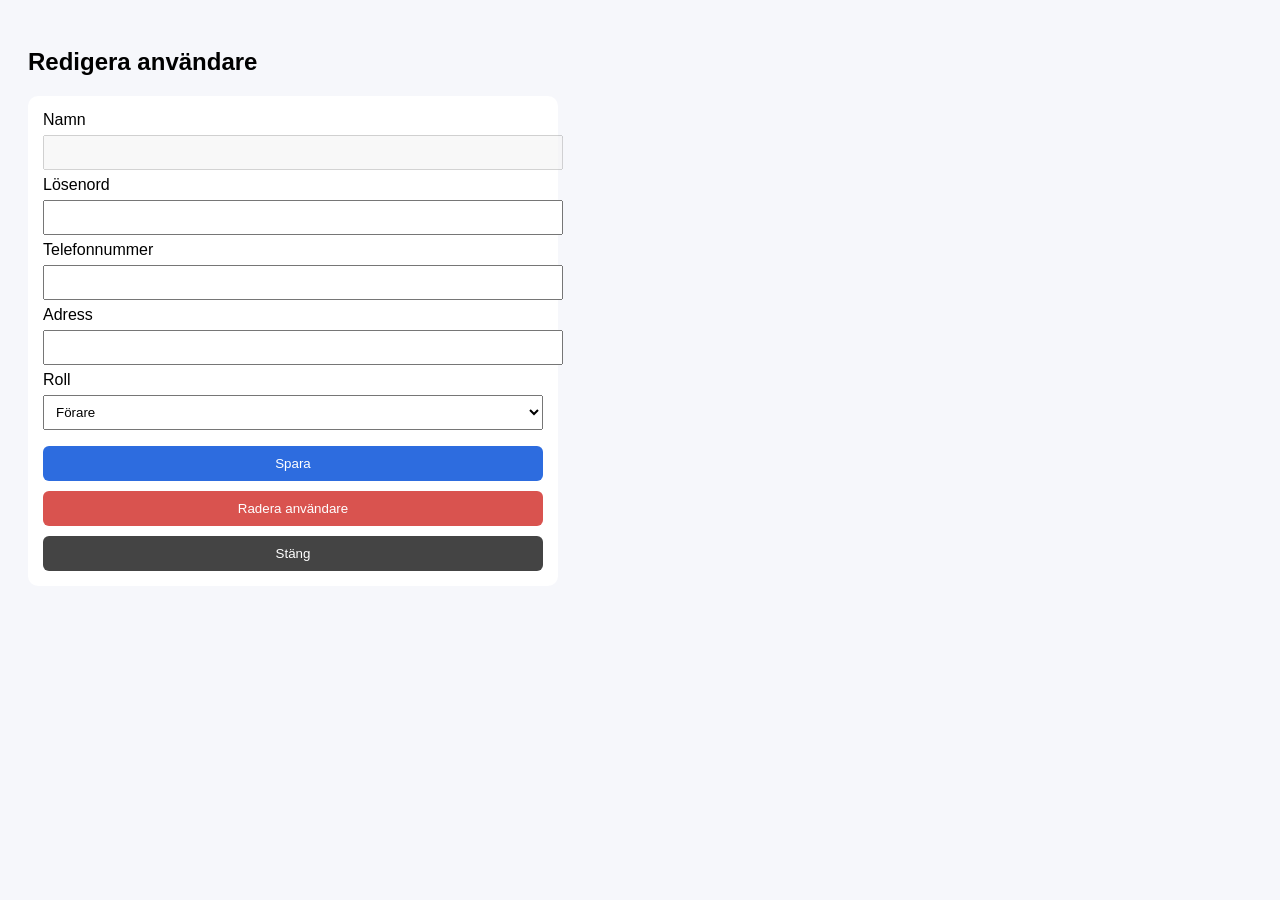
<file: edit-user.html>
<!DOCTYPE html>
<html>
<head>
  <title>Redigera användare</title>

  <style>
    body {
      font-family: Arial;
      background: #f6f7fb;
      padding: 20px;
    }

    .card {
      background: white;
      padding: 15px;
      border-radius: 10px;
      max-width: 500px;
    }

    input, select {
      width: 100%;
      padding: 8px;
      margin: 6px 0;
    }

    button {
      padding: 10px;
      width: 100%;
      margin-top: 10px;
      border: none;
      border-radius: 6px;
      cursor: pointer;
    }

    .save { background: #2d6cdf; color: white; }
    .delete { background: #d9534f; color: white; }
    .back { background: #444; color: white; }
  </style>
</head>

<body>

<h2>Redigera användare</h2>

<div class="card">

  <label>Namn</label>
  <input id="username" disabled>

  <label>Lösenord</label>
  <input id="password" type="text">

  <label>Telefonnummer</label>
  <input id="phone">

  <label>Adress</label>
  <input id="address">

  <label>Roll</label>
  <select id="role">
    <option value="driver">Förare</option>
    <option value="admin">Admin</option>
  </select>

  <button class="save" onclick="saveUser()">Spara</button>
  <button class="delete" onclick="deleteUser()">Radera användare</button>
  <button class="back" onclick="goBack()">Stäng</button>

</div>

<script>

function getUsername() {
  const params = new URLSearchParams(window.location.search);
  return params.get("username");
}

// =======================
// LOAD USER
// =======================
async function loadUser() {
  const username = getUsername();

  if (!username) {
    alert("Ingen användare vald (saknar ?username=)");
    return;
  }

  try {
    const res = await fetch(`/users/${username}`);
    const user = await res.json();

    if (!user) {
      alert("Användare hittades inte");
      return;
    }

    document.getElementById("username").value = user.username || "";
    document.getElementById("password").value = user.password || "";
    document.getElementById("role").value = user.role || "driver";
    document.getElementById("phone").value = user.phone || "";
    document.getElementById("address").value = user.address || "";

  } catch (err) {
    alert("Kunde inte ladda användare");
    console.error(err);
  }
}

// =======================
// SAVE USER
// =======================
async function saveUser() {
  const username = document.getElementById("username").value;

  const updated = {
    password: document.getElementById("password").value,
    role: document.getElementById("role").value,
    phone: document.getElementById("phone").value,
    address: document.getElementById("address").value
  };

  const res = await fetch(`/users/${username}`, {
    method: "PUT",
    headers: { "Content-Type": "application/json" },
    body: JSON.stringify(updated)
  });

  if (res.ok) {
    alert("Sparat!");
  } else {
    alert("Fel vid sparning");
  }
}

// =======================
// DELETE USER
// =======================
async function deleteUser() {
  const username = document.getElementById("username").value;

  if (!confirm("Vill du verkligen radera användaren?")) return;

  await fetch(`/users/${username}`, {
    method: "DELETE"
  });

  window.location.href = "/admin.html";
}

// =======================
// BACK
// =======================
function goBack() {
  window.location.href = "/admin.html";
}

// =======================
// INIT
// =======================
loadUser();

</script>

</body>
</html>
</file>
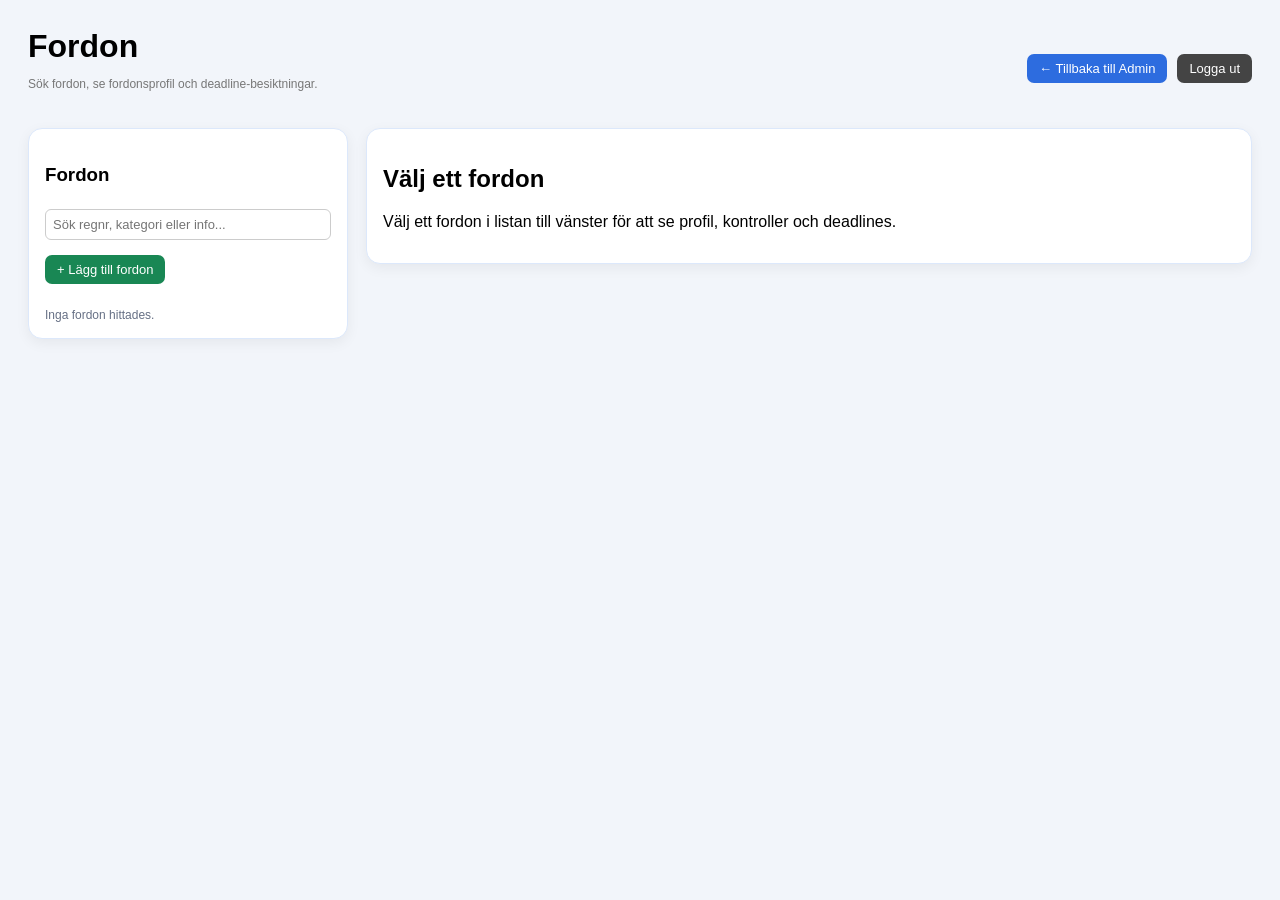
<file: fordon.html>
<!DOCTYPE html>
<html>
<head>
  <title>Fordon - Växelschema</title>
  <link rel="stylesheet" href="admin.css">
</head>

<body>

<div class="topbar">
  <div>
    <h1>Fordon</h1>
    <p class="hint">Sök fordon, se fordonsprofil och deadline-besiktningar.</p>
  </div>

  <div class="topbar-actions">
    <button type="button" onclick="location.href='/admin.html'">
      ← Tillbaka till Admin
    </button>

    <button class="logout-btn" onclick="logout()">
      Logga ut
    </button>
  </div>
</div>

<div class="vehicles-page-layout">

  <!-- VÄNSTER: FORDONSLISTA -->
  <div class="vehicles-sidebar">
    <h3>Fordon</h3>

    <input
      id="vehiclesSearchInput"
      placeholder="Sök regnr, kategori eller info..."
      oninput="renderVehiclesSidebar()"
    >

    <button type="button" class="vehicle-create-btn" onclick="openCreateVehicleFromPage()">
      + Lägg till fordon
    </button>

    <div id="vehiclesSidebarList"></div>
  </div>

  <!-- HÖGER: PROFIL -->
  <div class="vehicles-main">

<div class="fordon-right">
  <h2>Välj ett fordon</h2>
      <p>Välj ett fordon i listan till vänster för att se profil, kontroller och deadlines.</p>
    </div>

    <div id="vehiclePageProfile" style="display:none;">


<div class="vehicle-page-tabs">
  <button type="button" class="vehicle-page-tab active" onclick="showVehiclePageTab('info')">
    Grundinfo
  </button>

  <button type="button" class="vehicle-page-tab" onclick="showVehiclePageTab('deadlines')">
    Deadline besiktningar
  </button>

  <button type="button" class="vehicle-page-tab" onclick="showVehiclePageTab('booked')">
    Bokade kontroller
  </button>

  <button type="button" class="vehicle-page-tab" onclick="showVehiclePageTab('history')">
    Historik
  </button>
</div>
<div id="vehiclePageInfoTab" class="vehicle-page-tab-content">

  <div class="vehicle-page-section-header">
  <div>
    <h3>Grundinfo</h3>
    <p class="hint">Fordonsuppgifter och åtgärder.</p>
  </div>

  <div class="vehicle-page-actions">
    <button type="button" onclick="openVehicleEditFromPage()">
      Redigera fordon
    </button>

<button
  type="button"
  class="delete-small-btn"
  onclick="deleteSelectedVehicleFromPage()"
>
  Ta bort fordon
</button>
  </div>
</div>

  <div class="vehicle-page-profile-grid">
    <div>
      <span>Regnummer</span>
      <strong id="vehiclePageInfoRegNumber">-</strong>
    </div>

    <div>
  <span>Status</span>
  <strong id="vehiclePageActiveStatus">-</strong>
</div>

    <div>
      <span>Kategori</span>
      <strong id="vehiclePageCategory">-</strong>
    </div>

    <div>
      <span>Telefon</span>
      <strong id="vehiclePagePhone">-</strong>
    </div>

    <div>
      <span>Info</span>
      <strong id="vehiclePageInfoBox">-</strong>
    </div>
  </div>

<div class="vehicle-recurring-box">
  <h3>Återkommande deadlines</h3>

  <p class="hint">
    Välj hur ofta systemet ska skapa nästa deadline när en kontroll markeras som utförd.
  </p>

  <div class="vehicle-recurring-grid">

    <div>
      <label>Taxameter</label>
      <select id="recurringTaxameter">
        <option value="">Ingen automatisk deadline</option>
        <option value="1m">1 månad</option>
        <option value="1y">1 år</option>
        <option value="2y">2 år</option>
        <option value="3y">3 år</option>
        <option value="5y">5 år</option>
      </select>
    </div>

    <div>
      <label>Alkolås</label>
      <select id="recurringAlkolas">
        <option value="">Ingen automatisk deadline</option>
        <option value="1m">1 månad</option>
        <option value="1y">1 år</option>
        <option value="2y">2 år</option>
        <option value="3y">3 år</option>
        <option value="5y">5 år</option>
      </select>
    </div>

    <div>
      <label>Färdskrivare</label>
      <select id="recurringFardskrivare">
        <option value="">Ingen automatisk deadline</option>
        <option value="1m">1 månad</option>
        <option value="1y">1 år</option>
        <option value="2y">2 år</option>
        <option value="3y">3 år</option>
        <option value="5y">5 år</option>
      </select>
    </div>

    <div>
      <label>Lyftbesiktning</label>
      <select id="recurringLyft">
        <option value="">Ingen automatisk deadline</option>
        <option value="1m">1 månad</option>
        <option value="1y">1 år</option>
        <option value="2y">2 år</option>
        <option value="3y">3 år</option>
        <option value="5y">5 år</option>
      </select>
    </div>

    <div>
      <label>Service</label>
      <select id="recurringService">
        <option value="">Ingen automatisk deadline</option>
        <option value="1m">1 månad</option>
        <option value="1y">1 år</option>
        <option value="2y">2 år</option>
        <option value="3y">3 år</option>
        <option value="5y">5 år</option>
      </select>
    </div>

  </div>

  <button type="button" onclick="saveVehicleRecurringSettings()">
    Spara återkommande deadlines
  </button>
</div>

  <div id="vehiclePageEditBox" style="display:none; margin-top:15px;">

    <div class="vehicle-form-grid">
      <div>
        <label>Regnummer</label>
        <input id="vehiclePageEditReg">
      </div>

      <div>
  <label>Status</label>
  <select id="vehiclePageEditActive">
    <option value="active">Aktiv</option>
    <option value="inactive">Inaktiv</option>
  </select>
</div>

      <div>
        <label>Kategori</label>
        <input id="vehiclePageEditCategory">
      </div>

      <div>
        <label>Telefon</label>
        <input id="vehiclePageEditPhone">
      </div>

      <div>
        <label>Info</label>
        <input id="vehiclePageEditInfo">
      </div>
    </div>

    <div style="margin-top:10px;">
      <button type="button" onclick="saveVehicleFromPage()">Spara</button>
      <button type="button" onclick="toggleVehicleEditBox(false)">Avbryt</button>
    </div>

  </div>

</div>

      <div id="vehiclePageDeadlinesTab" class="vehicle-page-tab-content">
<div class="vehicle-page-section-header">
  <div>
    <h3>Deadline besiktningar</h3>
    <p class="hint">Här visas sista datum kontrollen måste vara utförd.</p>
  </div>

  <button type="button" onclick="openAddDeadlineForm()">
    + Lägg till kontroll
  </button>
</div>

<div id="addDeadlineFormBox" style="display:none;"></div>

        <div id="vehicleDeadlineCards" class="vehicle-deadline-card-grid"></div>
      </div>

<div id="vehiclePageBookedTab" class="vehicle-page-tab-content" style="display:none;">
  <div class="vehicle-page-section-header">
    <div>
      <h3>Kontroller</h3>
      <p class="hint">Filtrera kontroller på status, typ och datumspann.</p>
    </div>
  </div>

  <div class="vehicle-booked-filter-box">

    <div class="vehicle-booked-date-row">
      <div>
        <label>Från</label>
        <input type="date" id="vehicleBookedFrom">
      </div>

      <div>
        <label>Till</label>
        <input type="date" id="vehicleBookedTo">
      </div>

      <button type="button" onclick="renderCurrentVehicleBookedList()">
        Visa
      </button>
    </div>

    <div class="vehicle-booked-filter-row">
      <button type="button" id="vehicleBookedFilterAll" class="vehicle-booked-filter-btn active" onclick="setVehicleBookedFilter('all')">
        Alla
      </button>

      <button type="button" id="vehicleBookedFilterPlanned" class="vehicle-booked-filter-btn" onclick="setVehicleBookedFilter('planned')">
        Ej bokad
      </button>

      <button type="button" id="vehicleBookedFilterNotDone" class="vehicle-booked-filter-btn" onclick="setVehicleBookedFilter('notDone')">
        Deadline
      </button>

      <button type="button" id="vehicleBookedFilterBooked" class="vehicle-booked-filter-btn" onclick="setVehicleBookedFilter('booked')">
        Bokade
      </button>

      <button type="button" id="vehicleBookedFilterDone" class="vehicle-booked-filter-btn" onclick="setVehicleBookedFilter('done')">
        Utförda
      </button>

      <button type="button" id="vehicleBookedFilterCancelled" class="vehicle-booked-filter-btn" onclick="setVehicleBookedFilter('cancelled')">
        Avbokade
      </button>

      <select id="vehicleBookedTypeFilter" class="vehicle-booked-type-filter" onchange="setVehicleBookedTypeFilter(this.value)">
        <option value="all">Visa alla typer</option>
        <option value="färdskriv">Färdskrivare</option>
        <option value="taxameter">Taxameter</option>
        <option value="alkolås">Alkolås</option>
        <option value="lyft">Lyftbesiktning</option>
        <option value="service">Service</option>
        <option value="övrigt">Övrigt</option>
      </select>
    </div>

  </div>

  <div id="vehicleBookedList"></div>
</div>

      <div id="vehiclePageHistoryTab" class="vehicle-page-tab-content" style="display:none;">
        <h3>Historik</h3>
        <div id="vehicleHistoryList"></div>
      </div>

    </div>
  </div>

</div>


<script src="utils.js"></script>
<script src="fordon.js"></script>

</body>
</html>
</file>
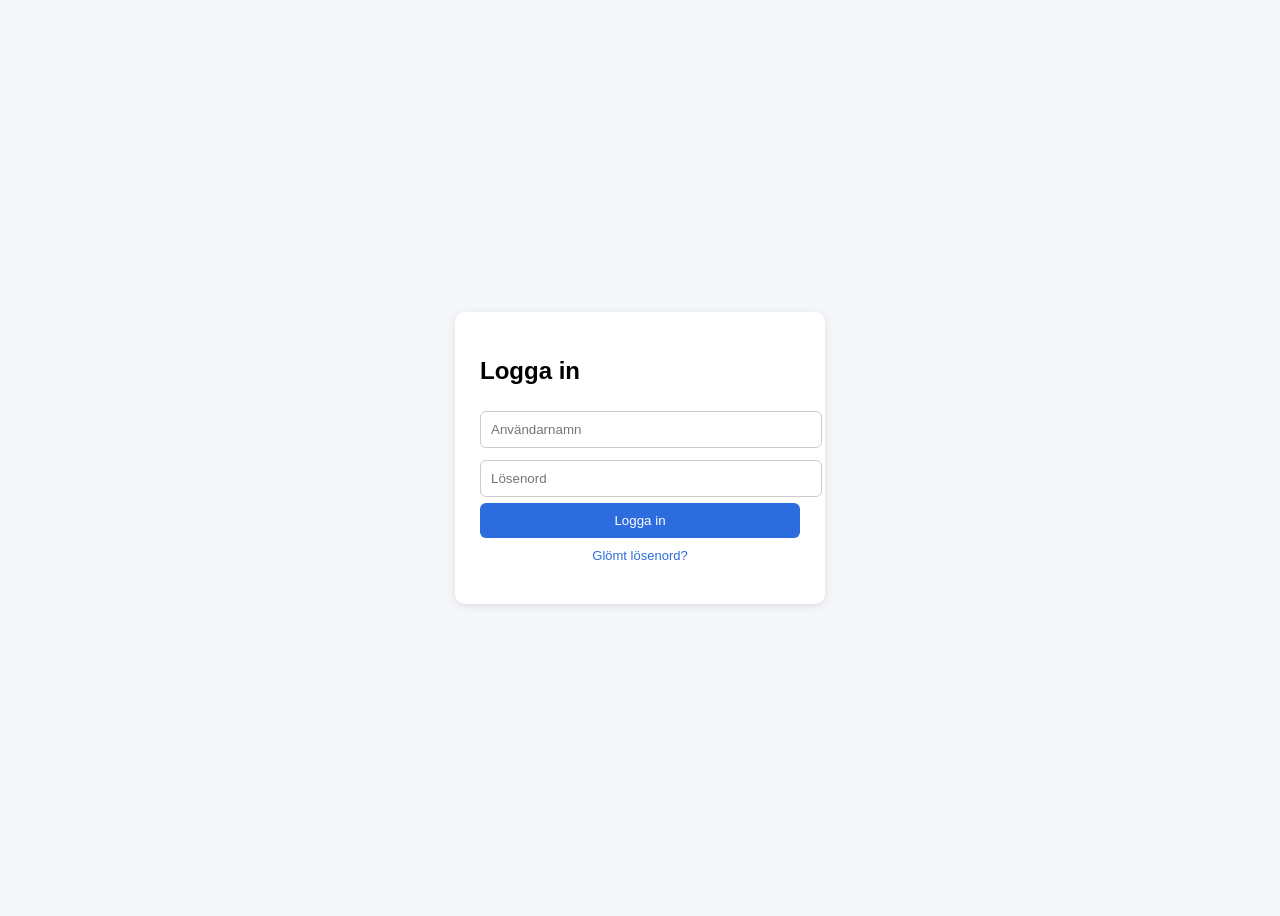
<file: login.html>
<!DOCTYPE html>
<html>
<head>
  <title>Login - Växelschema</title>

<style>
body {
  font-family: Arial, sans-serif;
  background: #f6f7fb;
  display: flex;
  justify-content: center;
  align-items: center;
  height: 100vh;
}

.box {
  background: white;
  padding: 25px;
  border-radius: 10px;
  width: 320px;
  box-shadow: 0 2px 10px rgba(0,0,0,0.1);
}

input, textarea {
  width: 100%;
  padding: 10px;
  margin: 6px 0;
  border: 1px solid #ccc;
  border-radius: 6px;
}

button {
  width: 100%;
  padding: 10px;
  background: #2d6cdf;
  color: white;
  border: none;
  border-radius: 6px;
  cursor: pointer;
}

button:hover { background: #1f4fbf; }

.forgot {
  margin-top: 10px;
  text-align: center;
  color: #2d6cdf;
  cursor: pointer;
  font-size: 13px;
}

.modal {
  display: none;
  position: fixed;
  inset: 0;
  background: rgba(0,0,0,0.5);
  justify-content: center;
  align-items: center;
}

.modal-content {
  background: white;
  padding: 20px;
  border-radius: 10px;
  width: 360px;
}

.close {
  float: right;
  cursor: pointer;
}

.small-btn {
  margin-top: 8px;
  background: #444;
}
</style>
</head>

<body>

<div class="box">
  <h2>Logga in</h2>

  <input id="username" placeholder="Användarnamn">
  <input id="password" type="password" placeholder="Lösenord">

  <button onclick="login()">Logga in</button>

  <div class="forgot" onclick="openModal()">
    Glömt lösenord?
  </div>

  <p id="msg"></p>
</div>

<!-- MODAL -->
<div class="modal" id="modal">
  <div class="modal-content">

    <span class="close" onclick="closeModal()">✖</span>

    <h3>Återställ lösenord</h3>

    <input id="name" placeholder="Namn *">
    <input id="phone" placeholder="Telefonnummer *">
    <textarea id="info" placeholder="Beskriv problem..." rows="3"></textarea>

    <button onclick="sendMail()">📧 Skicka via Mail</button>
    <button class="small-btn" onclick="sendSMS()">📲 Skicka via SMS</button>

  </div>
</div>

<script>

async function login() {
  const res = await fetch('/login', {
    method:'POST',
    headers:{'Content-Type':'application/json'},
    body: JSON.stringify({
      username: username.value,
      password: password.value
    })
  });

  if (res.ok) {
    const data = await res.json();
    window.location.href = data.role === "admin" ? "admin.html" : "index.html";
  } else {
    msg.innerText = "Fel användarnamn eller lösenord";
  }
}

/* ===== MODAL ===== */
function openModal() {
  modal.style.display = "flex";
}

function closeModal() {
  modal.style.display = "none";
}

/* ===== EMAIL ===== */
function sendMail() {

  if (!name.value || !phone.value) {
    alert("Namn och telefon krävs");
    return;
  }

  const subject = encodeURIComponent("Reset lösenord");
  const body = encodeURIComponent(
`Namn: ${name.value}
Telefon: ${phone.value}
Info: ${info.value}`
  );

  window.location.href =
    `mailto:joakim@nettotaxi.com?subject=${subject}&body=${body}`;

  closeModal();
}

/* ===== SMS VIA JOIN ===== */
async function sendSMS() {

  if (!name.value || !phone.value) {
    alert("Namn och telefon krävs");
    return;
  }

  const message =
`RESET REQUEST
Namn: ${name.value}
Telefon: ${phone.value}
Info: ${info.value}`;

  // 🔥 BYT DENNA TILL DIN JOIN DEVICE ID
  const deviceId = "DIN_DEVICE_ID";

  const url =
`https://joinjoaomgcd.appspot.com/_ah/api/messaging/v1/sendPush?deviceId=${deviceId}&text=${encodeURIComponent(message)}`;

  await fetch(url);

  alert("SMS skickat till support");
  closeModal();
}

</script>

</body>
</html>
</file>
<file: admin.css>
/* =========================================================
   1. GLOBALT / BAS
========================================================= */

body {
  font-family: Arial, sans-serif;
  background: #f2f5fa;
  padding: 20px;
}

h1 {
  margin: 0;
}

input,
select,
textarea {
  width: auto;
  min-width: 130px;
  padding: 7px;
  font-size: 13px;
  border: 1px solid #ccc;
  border-radius: 6px;
  margin-top: 5px;
  margin-bottom: 10px;
}

button {
  padding: 7px 12px;
  background: #2d6cdf;
  color: white;
  border: none;
  border-radius: 7px;
  cursor: pointer;
  margin-top: 5px;
  font-size: 13px;
  transition: 0.2s;
}

button:hover {
  background: #1f4fbf;
  transform: translateY(-1px);
}

.logout-btn {
  background: #444;
}

.delete-small-btn {
  background: #d9534f;
}

.delete-small-btn:hover {
  background: #c9302c;
}

.hint {
  font-size: 12px;
  color: #777;
}

.month-row {
  display: flex;
  gap: 10px;
  flex-wrap: wrap;
  align-items: center;
}

.month-label {
  text-align: center;
  font-weight: bold;
  margin-top: 8px;
}

/* =========================================================
   2. TOPBAR
========================================================= */

.topbar {
  display: flex;
  justify-content: space-between;
  align-items: center;
  margin-bottom: 25px;
}

.topbar-actions {
  display: flex;
  align-items: center;
  gap: 10px;
}

.settings-top-btn {
  background: white;
  color: #2d6cdf;
  border: 1px solid #cfe0ff;
  box-shadow: none;
}

.settings-top-btn:hover {
  background: #edf4ff;
}

/* =========================================================
   3. ADMIN STARTSIDALAYOUT
========================================================= */

.admin-main {
  display: grid;
  grid-template-columns: 500px 1fr;
  gap: 24px;
  align-items: start;
}

.admin-functions {
  display: flex;
  flex-direction: column;
  gap: 14px;
}

.card,
.calendar-box {
  background: #eef2f6;
  padding: 18px;
  border-radius: 12px;
  max-width: 650px;
  box-shadow: 0 4px 14px rgba(0,0,0,0.08);
  margin-bottom: 20px;
}

.admin-functions .calendar-box,
.admin-functions .card {
  max-width: none;
  margin-bottom: 0;
  padding: 14px;
  border-radius: 14px;
  background: #eef3f8;
  border: 1px solid #cbd8e6;
  box-shadow: 0 5px 14px rgba(16, 24, 40, 0.08);
  transition: all 0.2s ease;
}

.admin-functions .calendar-box:hover,
.admin-functions .card:hover {
  background: #f8fafc;
  border-color: #b8c8da;
  box-shadow: 0 8px 20px rgba(16, 24, 40, 0.11);
  transform: translateY(-1px);
}

.admin-functions h3 {
  display: flex;
  align-items: center;
  gap: 10px;
  margin-top: 0;
  margin-bottom: 10px;
  font-size: 16px;
}

.admin-functions .month-row {
  gap: 4px;
}

.admin-functions input,
.admin-functions select {
  height: 32px;
  padding: 5px 6px;
}

.admin-functions button {
  height: 32px;
  padding: 5px 8px;
  font-size: 12.5px;
  margin: 0;
  white-space: nowrap;
}

.admin-functions .hint {
  margin-top: 8px;
}

/* =========================================================
   4. FUNKTIONSIKONER
========================================================= */

.function-icon {
  width: 32px;
  height: 32px;
  border-radius: 10px;
  display: inline-grid;
  place-items: center;
  font-size: 16px;
  flex: 0 0 32px;
}

.function-icon.blue {
  background: #e8f0ff;
  color: #2d6cdf;
}

.function-icon.cyan {
  background: #e8f7ff;
  color: #1d8fcf;
}

.function-icon.purple {
  background: #f1eaff;
  color: #7b3ff2;
}

.function-icon.orange {
  background: #fff4df;
  color: #e39b00;
}

.function-icon.violet {
  background: #f4eaff;
  color: #8a4af3;
}

.function-icon.green {
  background: #e8f8ee;
  color: #1f9d55;
}

/* =========================================================
   5. MODALER
========================================================= */

.modal {
  display: none;
  position: fixed;
  inset: 0;
  background: rgba(0,0,0,0.5);
  justify-content: center;
  align-items: center;
}

.modal.open {
  display: flex;
}

.modal-content {
  background: white;
  padding: 22px;
  border-radius: 14px;
  width: min(1300px, 96vw);
  max-height: 90vh;
  overflow-y: auto;
  overflow-x: hidden;
  box-sizing: border-box;
}

.edit-section {
  background: #fafafa;
  padding: 12px;
  border-radius: 10px;
  border: 1px solid #eee;
  margin-bottom: 12px;
}

/* =========================================================
   6. INSTÄLLNINGAR
========================================================= */

.dashboard-settings-modal {
  width: min(720px, 95vw);
  max-height: 85vh;
  overflow-y: auto;
}

.settings-grid {
  display: grid;
  grid-template-columns: 1fr 1fr;
  gap: 18px;
  margin-top: 14px;
}

.settings-preview-box {
  background: #f7f9ff;
  border: 1px solid #dce8fb;
  border-radius: 10px;
  padding: 12px;
  margin: 14px 0;
  display: flex;
  flex-direction: column;
  gap: 10px;
}

.settings-preview-box label {
  display: flex;
  align-items: center;
  gap: 8px;
}

.settings-preview-box input[type="checkbox"] {
  width: auto;
  min-width: 0;
  margin: 0;
}

.settings-actions {
  margin-top: 16px;
  display: flex;
  gap: 8px;
}

.settings-help-text {
  margin: -6px 0 8px;
  font-size: 12px;
  color: #667085;
  line-height: 1.35;
}

.admin-section.is-hidden {
  display: none !important;
}

.dashboard-widget-setting-row {
  display: flex;
  justify-content: space-between;
  gap: 12px;
  align-items: center;
}

.dashboard-widget-setting-row label {
  display: flex;
  align-items: center;
  gap: 8px;
}

.dashboard-widget-order-buttons {
  display: flex;
  gap: 4px;
}

.dashboard-widget-order-buttons button {
  margin: 0;
  padding: 4px 8px;
  font-size: 12px;
}

/* =========================================================
   7. DASHBOARD
========================================================= */

.admin-dashboard {
  background: white;
  border: 1px solid #dce8fb;
  border-radius: 14px;
  padding: 20px;
  min-height: 400px;
  box-shadow: 0 4px 14px rgba(0,0,0,0.06);
}

.admin-dashboard h2 {
  margin-top: 0;
}

.dashboard-content {
  display: grid;
  grid-template-columns: 1fr 1.6fr;
  gap: 14px;
  align-items: start;
}

.dashboard-widget {
  background: #f7f9ff;
  border: 1px solid #dce8fb;
  border-radius: 14px;
  padding: 16px;
}

.dashboard-widget.is-hidden {
  display: none !important;
}

.dashboard-widget-header {
  display: flex;
  justify-content: space-between;
  gap: 12px;
  align-items: flex-start;
  margin-bottom: 14px;
}

.dashboard-widget-header h3 {
  margin: 0;
}

.dashboard-widget-header p {
  margin: 4px 0 0;
  font-size: 12px;
  color: #667085;
}

.dashboard-widget-icon {
  font-size: 22px;
}

.dashboard-widget-actions {
  display: flex;
  gap: 8px;
  flex-wrap: wrap;
}

.dashboard-empty {
  background: #f7f9ff;
  border: 1px solid #dce8fb;
  border-radius: 12px;
  padding: 18px;
}

.dashboard-empty h3 {
  margin-top: 0;
}

.dashboard-empty p {
  margin-bottom: 0;
  color: #666;
}

.dashboard-small-empty {
  font-size: 12px;
  color: #667085;
  margin-bottom: 0;
}

.absence-dashboard-table {
  width: 100%;
  border-collapse: collapse;
  background: white;
}

.absence-dashboard-table th {
  background: #2d6cdf;
  color: white;
  padding: 8px;
  text-align: left;
  font-size: 12px;
}

.absence-dashboard-table td {
  border-bottom: 1px solid #e5e5e5;
  padding: 8px;
  font-size: 12px;
}

.absence-dashboard-table tr:nth-child(even) {
  background: #f7f9ff;
}

.absence-dashboard-table small {
  color: #667085;
}

.absence-no-replacement {
  color: #d9534f;
  font-weight: bold;
}

/* =========================================================
   8. DASHBOARD STATS
========================================================= */

.dashboard-stat-row {
  display: grid;
  grid-template-columns: 1fr 1fr;
  gap: 10px;
  margin-bottom: 14px;
}

.dashboard-stat {
  background: white;
  border: 1px solid #e5ebf5;
  border-radius: 12px;
  padding: 12px;
}

.dashboard-stat span {
  display: block;
  font-size: 12px;
  color: #667085;
}

.dashboard-stat strong {
  display: block;
  font-size: 26px;
  margin-top: 4px;
}

.dashboard-stat button {
  margin-top: 8px;
  width: 100%;
  padding: 6px;
  font-size: 12px;
}

/* =========================================================
   9. TABS / USER EDIT
========================================================= */

.edit-header {
  display: flex;
  justify-content: space-between;
  align-items: flex-start;
}

.user-contact-box {
  display: block;
  background: #f8fbff;
  border: 1px solid #dce8fb;
  border-radius: 10px;
  padding: 8px 12px;
  font-size: 12px;
  min-width: 240px;
  text-align: right;
  font-style: italic;
}

.user-contact-box strong {
  display: block;
  font-size: 13px;
  margin-bottom: 4px;
}

.user-contact-box a {
  color: #2d6cdf;
  text-decoration: none;
  display: block;
}

.user-contact-box a:hover {
  text-decoration: underline;
}

.tabs {
  display: flex;
  gap: 8px;
  border-bottom: 1px solid #ddd;
  margin-bottom: 15px;
}

.tab-btn {
  background: #eef2f7;
  color: #333;
  border-radius: 8px;
  padding: 9px 14px;
}

.tab-btn.active {
  background: #2d6cdf;
  color: white;
}

.tab-content {
  display: none;
}

.tab-content.active {
  display: block;
}

/* =========================================================
   10. REGLER / KRAV
========================================================= */

.rules-row {
  display: grid;
  grid-template-columns: 1fr 1fr 1fr;
  gap: 28px;
  align-items: start;
}

.rule-checks {
  display: flex;
  flex-direction: column;
  gap: 8px;
}

.rule-check {
  display: flex;
  align-items: center;
  gap: 6px;
  font-size: 13px;
}

.rule-check input[type="checkbox"] {
  width: auto;
  min-width: 0;
  margin: 0;
}

.rules-info-box textarea {
  width: 100%;
  min-height: 120px;
  box-sizing: border-box;
  background: #f9fbff;
}

.info-icon {
  display: inline-flex;
  align-items: center;
  justify-content: center;
  width: 15px;
  height: 15px;
  border-radius: 50%;
  background: #2d6cdf;
  color: white;
  font-size: 11px;
  font-weight: bold;
  cursor: help;
  position: relative;
}

.info-icon::after {
  content: attr(data-info);
  position: absolute;
  left: 50%;
  bottom: 22px;
  transform: translateX(-50%);
  background: #333;
  color: white;
  padding: 7px 9px;
  border-radius: 6px;
  font-size: 12px;
  font-weight: normal;
  line-height: 1.3;
  width: max-content;
  max-width: 260px;
  opacity: 0;
  pointer-events: none;
  transition: opacity 0.15s;
  z-index: 9999;
}

.info-icon:hover::after {
  opacity: 1;
}

/* =========================================================
   11. ARBETSTIDER / AUTO-GRID
========================================================= */

.auto-grid {
  display: grid;
  grid-template-columns: repeat(2, minmax(0, 1fr));
  gap: 12px;
}

.auto-grid > div {
  min-width: 0;
}

.auto-grid input,
.readonly-input {
  width: 100%;
  box-sizing: border-box;
  margin: 0;
}

.readonly-input {
  background: #f1f1f1;
  border: 1px solid #ccc;
  border-radius: 6px;
  padding: 7px;
  color: #555;
}

.auto-hint {
  font-size: 12px;
  color: #888;
  font-style: italic;
  margin-top: 4px;
}

.workdays,
.template-days {
  display: flex;
  flex-direction: column;
  gap: 4px;
  font-size: 13px;
}

.workdays label {
  display: flex;
  align-items: center;
  gap: 8px;
}

.workdays span {
  width: 170px;
  display: inline-block;
}

.worktime-days {
  gap: 6px;
}

.worktime-day {
  display: grid !important;
  grid-template-columns: 80px 22px 1fr;
  align-items: center;
  gap: 6px;
}

.worktime-day span {
  width: auto !important;
}

.worktime-day input[type="checkbox"] {
  width: auto;
  min-width: 0;
  margin: 0;
}

.worktime-range {
  display: none;
  align-items: center;
  gap: 6px;
}

.worktime-range input[type="time"] {
  width: 85px;
  min-width: 85px;
  margin: 0;
}

.worktime-range span {
  font-size: 12px;
  color: #666;
}

/* =========================================================
   12. AVVIKELSER
========================================================= */

.absence-row {
  background: #f9fbff;
  border: 1px solid #ddd;
  border-radius: 8px;
  padding: 10px;
  margin-bottom: 8px;
}

.absence-main {
  display: flex;
  gap: 12px;
  align-items: center;
  flex-wrap: wrap;
  margin-bottom: 6px;
}

.absence-note {
  font-size: 13px;
  opacity: 0.8;
  margin-bottom: 6px;
}

/* =========================================================
   13. TESTA KRAV
========================================================= */

.test-result-shift {
  background: #f7f9ff;
  border: 1px solid #dce8fb;
  border-radius: 10px;
  padding: 12px;
  margin-bottom: 12px;
}

.test-driver-row {
  background: white;
  border: 1px solid #eee;
  border-radius: 8px;
  padding: 8px;
  margin: 6px 0;
  font-size: 13px;
}

.test-ok {
  color: #198754;
  font-weight: bold;
}

.test-bad {
  color: #d9534f;
  font-weight: bold;
}

/* =========================================================
   14. PASSMALLAR
========================================================= */

.form-grid {
  display: flex;
  gap: 14px;
  align-items: flex-end;
  flex-wrap: nowrap;
}

.form-grid > div {
  display: flex;
  flex-direction: column;
  min-width: 110px;
}

.form-grid label {
  display: block;
  margin-bottom: 4px;
}

.allowed-shifts-box label {
  font-weight: bold;
  display: block;
  margin-bottom: 4px;
}

.allowed-shifts-box textarea {
  width: 100%;
  min-height: 60px;
  box-sizing: border-box;
}

.allowed-shifts-box .hint {
  font-size: 12px;
  color: #666;
  font-style: italic;
  margin-top: -5px;
  line-height: 1.3;
}

.template-days {
  width: 100%;
  max-width: 760px;
}

.template-days .template-day-header,
.template-days .template-day-row {
  display: grid !important;
  grid-template-columns: 42px 22px 135px 70px 120px 135px 70px !important;
  align-items: center !important;
  column-gap: 12px !important;
  row-gap: 6px !important;
}

.template-days .template-day-header {
  background: #f7f9ff !important;
  border-radius: 8px !important;
  padding: 8px !important;
  margin-bottom: 8px !important;
  font-size: 13px !important;
  font-weight: 600 !important;
  color: #333 !important;
  border-bottom: 2px solid #e0e6f5 !important;
}

.template-days .template-day-header span,
.template-days .template-day-row span {
  width: auto !important;
  min-width: 0 !important;
}

.template-days .template-day-row input {
  margin: 0 !important;
  font-size: 13px !important;
  padding: 7px !important;
  box-sizing: border-box !important;
}

.template-days .template-day-row input[type="checkbox"] {
  width: auto !important;
  min-width: 0 !important;
}

.template-days .template-day-time,
.template-days .template-day-time2 {
  width: 135px !important;
  min-width: 135px !important;
}

.template-days .template-day-break,
.template-days .template-day-break2 {
  width: 70px !important;
  min-width: 70px !important;
}

.template-days .template-day-row .small-btn {
  width: 90px !important;
  min-width: 90px !important;
  justify-self: center !important;
  margin: 0 !important;
  padding: 7px 8px !important;
  white-space: nowrap !important;
}

/* =========================================================
   15. OTILLDELADE PASS MODAL
========================================================= */

.unassigned-header {
  display: flex;
  justify-content: space-between;
  gap: 20px;
  align-items: flex-start;
  margin-bottom: 15px;
}

.unassigned-actions {
  display: flex;
  gap: 8px;
  flex-wrap: wrap;
}

#unassignedResult {
  margin-top: 15px;
}

.unassigned-table {
  width: 100%;
  border-collapse: collapse;
  background: white;
}

.unassigned-table th {
  background: #2d6cdf;
  color: white;
  padding: 9px;
  text-align: left;
  font-size: 13px;
}

.unassigned-table td {
  border-bottom: 1px solid #e5e5e5;
  padding: 8px;
  font-size: 13px;
  vertical-align: middle;
}

.unassigned-table tr:nth-child(even) {
  background: #f7f9ff;
}

.unassigned-table select {
  min-width: 150px;
  max-width: 260px;
  margin: 0;
}

.unassigned-table button {
  margin: 0;
}

.unassigned-empty {
  background: #f7f9ff;
  border: 1px solid #dce8fb;
  border-radius: 10px;
  padding: 14px;
}

.unassigned-table small {
  color: #666;
  font-size: 11px;
}

.unassigned-table optgroup {
  font-weight: bold;
}

.manual-assign-row {
  display: flex;
  gap: 8px;
  align-items: center;
}

.manual-assign-row select {
  min-width: 200px;
}

.manual-assign-row button {
  white-space: nowrap;
}

.score-info-box {
  background: #fff8e5;
  border: 1px solid #f0d98c;
  border-radius: 10px;
  padding: 10px 12px;
  margin-bottom: 12px;
  font-size: 13px;
  color: #5f4b00;
}

/* =========================================================
   16. UTSKRIFT OTILLDELADE
========================================================= */

@media print {
  body * {
    visibility: hidden;
  }

  #unassignedModal,
  #unassignedModal * {
    visibility: visible;
  }

  #unassignedModal {
    position: static;
    display: block !important;
    background: white;
  }

  #unassignedModal .modal-content {
    width: 100%;
    max-height: none;
    overflow: visible;
    box-shadow: none;
    padding: 0;
  }

  .unassigned-actions,
  .unassigned-table select,
  .unassigned-table button {
    display: none !important;
  }

  .unassigned-table th,
  .unassigned-table td {
    border: 1px solid #999;
    padding: 6px;
  }
}

/* =========================================================
   17. FORDONSLISTA
========================================================= */

.vehicle-form-grid {
  display: grid;
  grid-template-columns: repeat(4, minmax(120px, 1fr));
  gap: 12px;
  align-items: end;
}

.vehicle-form-grid > div {
  display: flex;
  flex-direction: column;
}

.vehicle-form-grid label {
  font-size: 13px;
  font-weight: bold;
  margin-bottom: 4px;
}

.vehicle-form-grid input {
  width: 100%;
  box-sizing: border-box;
}

.vehicle-table {
  width: 100%;
  border-collapse: collapse;
  background: white;
}

.vehicle-table th {
  background: #2d6cdf;
  color: white;
  padding: 9px;
  text-align: left;
  font-size: 13px;
}

.vehicle-table td {
  border-bottom: 1px solid #e5e5e5;
  padding: 8px;
  font-size: 13px;
  vertical-align: middle;
}

.vehicle-table tr:nth-child(even) {
  background: #f7f9ff;
}

.vehicle-table button {
  margin-right: 5px;
  margin-top: 0;
}

/* =========================================================
   18. FORDONSPROFIL
========================================================= */

.vehicle-profile-box {
  background: #f7f9ff;
  border: 1px solid #dce8fb;
  border-radius: 12px;
  padding: 14px;
  margin-bottom: 14px;
}

.vehicle-profile-box h4 {
  margin-top: 0;
  margin-bottom: 10px;
}

.vehicle-profile-grid {
  display: grid;
  grid-template-columns: repeat(4, 1fr);
  gap: 10px;
}

.vehicle-profile-grid div {
  background: white;
  border: 1px solid #e5ebf5;
  border-radius: 10px;
  padding: 10px;
}

.vehicle-profile-grid span {
  display: block;
  font-size: 12px;
  color: #667085;
  margin-bottom: 4px;
}

.vehicle-profile-grid strong {
  display: block;
  font-size: 15px;
}

.vehicle-profile-inspections {
  margin-top: 16px;
  background: white;
  border: 1px solid #e5ebf5;
  border-radius: 12px;
  padding: 12px;
}

.vehicle-profile-inspections h4 {
  margin: 0 0 10px;
}

.vehicle-inspection-section {
  margin-top: 12px;
}

.vehicle-inspection-section h5 {
  margin: 0 0 8px;
  font-size: 13px;
}

.vehicle-inspection-table {
  width: 100%;
  border-collapse: collapse;
  background: white;
}

.vehicle-inspection-table th {
  background: #2d6cdf;
  color: white;
  padding: 8px;
  text-align: left;
  font-size: 12px;
}

.vehicle-inspection-table td {
  border-bottom: 1px solid #e5e5e5;
  padding: 8px;
  font-size: 12px;
}

/* =========================================================
   19. BESIKTNINGAR DASHBOARD / SÖK
========================================================= */

.inspection-dashboard-header {
  align-items: flex-start;
}

.inspection-search-inline {
  display: flex;
  align-items: center;
  gap: 6px;
  background: white;
  border: 1px solid #dce8fb;
  border-radius: 10px;
  padding: 6px 8px;
  min-width: 210px;
}

.inspection-search-inline input {
  border: none;
  outline: none;
  min-width: 150px;
  margin: 0;
  padding: 4px;
}

#inspectionInlineResult {
  margin: 10px 0 12px;
  max-height: 180px;
  overflow-y: auto;
}

.inspection-inline-empty {
  margin-top: 8px;
  font-size: 12px;
  color: #667085;
}

.inspection-inline-card {
  margin-top: 6px;
  background: white;
  border: 1px solid #e5ebf5;
  border-radius: 10px;
  padding: 8px;
  display: grid;
  grid-template-columns: 1fr auto;
  gap: 8px;
  align-items: center;
}

.inspection-inline-card span,
.inspection-inline-card small {
  display: block;
  font-size: 12px;
  color: #667085;
}

.inspection-inline-card button {
  margin: 0;
  white-space: nowrap;
}

.inspection-inline-form {
  margin-top: 10px;
  background: white;
  border: 1px solid #e5ebf5;
  border-radius: 12px;
  padding: 10px;
}

.inspection-inline-form h4 {
  margin-top: 0;
}

.inspection-inline-form input {
  width: 100%;
  box-sizing: border-box;
}

/* =========================================================
   20. BESIKTNINGAR TABELLER / FORM
========================================================= */

.inspection-result-table {
  background: white;
  border: 1px solid #e5ebf5;
  border-radius: 12px;
  overflow: hidden;
}

.inspection-result-header,
.inspection-result-row {
  display: grid;
grid-template-columns: 90px 110px 1fr 110px 140px;
  gap: 8px;
  align-items: center;
  padding: 8px 10px;
}

.inspection-result-header {
  background: #f1f5fb;
  font-size: 12px;
  font-weight: bold;
  color: #475467;
  border-bottom: 1px solid #e5ebf5;
}

.inspection-result-row {
  font-size: 12px;
  border-bottom: 1px solid #edf1f7;
}

.inspection-result-row:last-child {
  border-bottom: none;
}

.inspection-result-row button {
  margin: 0;
  white-space: nowrap;
  padding: 6px 8px;
  font-size: 12px;
}

.inspection-form-grid {
  display: grid;
  grid-template-columns: repeat(4, minmax(140px, 1fr));
  gap: 12px;
  align-items: end;
}

.inspection-form-grid > div {
  display: flex;
  flex-direction: column;
}

.inspection-form-grid label {
  font-size: 13px;
  font-weight: bold;
  margin-bottom: 4px;
}

.inspection-form-grid input {
  width: 100%;
  box-sizing: border-box;
}

.inspection-week-table {
  width: 100%;
  border-collapse: collapse;
  background: white;
}

.inspection-week-table th {
  background: #2d6cdf;
  color: white;
  padding: 7px;
  text-align: left;
  font-size: 12px;
}

.inspection-week-table td {
  border-bottom: 1px solid #e5e5e5;
  padding: 7px;
  font-size: 12px;
}

.inspection-action-buttons {
  display: flex;
  gap: 6px;
  flex-wrap: wrap;
}

.inspection-action-buttons button {
  margin: 0;
  padding: 5px 7px;
  font-size: 11px;
}

/* =========================================================
   21. BESIKTNING DATUMMARKERING
========================================================= */

.inspection-date-today {
  outline: 2px solid #198754;
  outline-offset: -2px;
  background: #f0fff5 !important;
}

.inspection-date-tomorrow {
  outline: 2px solid #f0ad00;
  outline-offset: -2px;
  background: #fff9e8 !important;
}

.inspection-date-overdue {
  outline: 2px solid #d9534f;
  outline-offset: -2px;
  background: #fff0f0 !important;
}

/* =========================================================
   22. RESPONSIVE
========================================================= */

@media (max-width: 1100px) {
  .inspection-dashboard-header {
    flex-direction: column;
  }

  .inspection-search-inline {
    width: 100%;
    box-sizing: border-box;
  }

  .inspection-search-inline input {
    width: 100%;
  }

  .inspection-result-header,
  .inspection-result-row {
    grid-template-columns: 80px 90px 1fr;
  }

  .inspection-result-header span:nth-child(4),
  .inspection-result-row span:nth-child(4) {
    display: none;
  }

  .inspection-result-header span:nth-child(5),
  .inspection-result-row span:nth-child(5) {
    grid-column: 1 / -1;
  }

  .inspection-form-grid {
    grid-template-columns: 1fr 1fr;
  }
}

@media (max-width: 900px) {
  .vehicle-form-grid,
  .vehicle-profile-grid {
    grid-template-columns: 1fr 1fr;
  }
}

.absence-toggle-btn {
  margin-top: 10px;
  width: 100%;
  background: #eef2f7;
  color: #2d6cdf;
  border: 1px solid #cfe0ff;
}

.absence-toggle-btn:hover {
  background: #edf4ff;
  color: #1f4fbf;
}

#upcomingAbsenceBox {
  margin-top: 12px;
}

#upcomingAbsenceBox h4 {
  margin: 0 0 8px;
  font-size: 14px;
}

.absence-tabs {
  display: flex;
  gap: 6px;
  margin-bottom: 10px;
}

.absence-tab {
  background: #2d6cdf;
  color: white;
  border: 1px solid #2d6cdf;
  padding: 6px 10px;
  font-size: 12px;
  border-radius: 999px;
  margin: 0;
}

.absence-tab.light {
  background: white;
  color: #2d6cdf;
  border: 1px solid #cfe0ff;
}

.absence-tab.active {
  background: #2d6cdf;
  color: white;
}

.absence-small-btn {
  background: white;
  color: #2d6cdf;
  border: 1px solid #cfe0ff;
  padding: 5px 8px;
  font-size: 11px;
  border-radius: 999px;
  margin: 0;
}

.absence-small-btn:hover {
  background: #edf4ff;
  color: #1f4fbf;
}

.available-drivers-row td {
  background: #f8fbff !important;
}

.available-drivers-box {
  border: 1px solid #dce8fb;
  border-radius: 10px;
  padding: 10px;
  background: white;
}

.available-section {
  margin-bottom: 12px;
}

.available-section h5 {
  margin: 0 0 6px;
  font-size: 13px;
}

.available-section.blocked {
  opacity: 0.75;
}

.candidate-list {
  display: flex;
  flex-direction: column;
  gap: 6px;
}

.candidate-row {
  display: flex;
  justify-content: space-between;
  gap: 10px;
  background: #f7f9ff;
  border: 1px solid #e5ebf5;
  border-radius: 8px;
  padding: 8px;
  align-items: center;
}

.candidate-row small {
  display: block;
  color: #667085;
  font-size: 11px;
  margin-top: 2px;
}

.candidate-actions {
  display: flex;
  gap: 6px;
  align-items: center;
  flex-wrap: wrap;
}

.candidate-call-btn {
  display: inline-block;
  text-decoration: none;
  background: #198754;
  color: white;
  padding: 5px 8px;
  font-size: 11px;
  border-radius: 999px;
}

.inspection-range-row {
  display: flex;
  gap: 8px;
  align-items: end;
  flex-wrap: wrap;
  margin-bottom: 12px;
  background: white;
  border: 1px solid #e5ebf5;
  border-radius: 10px;
  padding: 10px;
}

.inspection-range-row div {
  display: flex;
  flex-direction: column;
}

.inspection-range-row label {
  font-size: 12px;
  font-weight: bold;
  margin-bottom: 3px;
}

.inspection-range-row input {
  margin: 0;
}

.inspection-range-row button {
  margin: 0;
  height: 32px;
}

.inspection-status-section {
  margin-top: 14px;
}

.inspection-status-section h5 {
  margin: 0 0 6px;
  font-size: 14px;
}

.inspection-range-header {
  display: flex;
  justify-content: space-between;
  align-items: end;
  gap: 12px;
  margin-bottom: 10px;
}

.inspection-range-header h4 {
  margin: 0;
}

.inspection-range-header .inspection-range-row {
  margin-bottom: 0;
  padding: 8px;
  flex-wrap: nowrap;
}

.inspection-status-select {
  min-width: 105px;
  margin: 0;
  padding: 5px;
  font-size: 12px;
}

.inspection-filter-row {
  display: flex;
  gap: 5px;
  flex-wrap: wrap;
  margin: 8px 0 10px;
}

.inspection-filter-btn {
  background: white;
  color: #2d6cdf;
  border: 1px solid #cfe0ff;
  border-radius: 999px;
  padding: 4px 9px;
  font-size: 11px;
  line-height: 1.2;
  margin: 0;
  height: auto;
  min-height: 24px;
}

.inspection-filter-btn:hover {
  background: #edf4ff;
  color: #1f4fbf;
  transform: none;
}

.inspection-filter-btn.active {
  background: #2d6cdf;
  color: white;
  border-color: #2d6cdf;
}

.inspection-create-row {
  margin: 8px 0 12px;
}

.inspection-create-small-btn {
  background: #2d6cdf;
  color: white;
  border-radius: 999px;
  padding: 5px 11px;
  font-size: 12px;
  margin: 0;
  height: auto;
}

.inspection-create-small-btn:hover {
  background: #1f4fbf;
  transform: none;
}

.vehicle-create-btn {
  background: #198754;
}

.vehicle-create-btn:hover {
  background: #157347;
}

.vehicle-modal-content {
  width: min(1000px, 95vw);
}

.vehicle-modal-header {
  display: flex;
  justify-content: space-between;
  align-items: flex-start;
  gap: 16px;
  margin-bottom: 16px;
}

.vehicle-modal-header h3 {
  margin: 0;
}

.vehicle-close-btn {
  background: #444;
  margin: 0;
}

.vehicle-edit-box {
  margin-top: 14px;
}

.vehicle-form-actions {
  display: flex;
  gap: 8px;
  margin-top: 12px;
}

.vehicle-form-actions button {
  margin: 0;
}

.vehicle-inspection-header {
  display: flex;
  justify-content: space-between;
  align-items: center;
}

.vehicle-profile-box {
  margin-bottom: 14px;
}

.vehicle-panel-box {
  background: #f7f9ff;
  border: 1px solid #dce8fb;
  border-radius: 14px;
  padding: 14px;
  margin-bottom: 14px;
}

.vehicle-panel-header {
  display: flex;
  justify-content: space-between;
  align-items: center;
  gap: 12px;
  margin-bottom: 12px;
}

.vehicle-panel-header h4 {
  margin: 0;
}

.vehicle-edit-profile-btn {
  background: white;
  color: #2d6cdf;
  border: 1px solid #cfe0ff;
  border-radius: 999px;
  padding: 5px 10px;
  font-size: 12px;
  margin: 0;
}

.vehicle-edit-profile-btn:hover {
  background: #edf4ff;
  color: #1f4fbf;
  transform: none;
}

.vehicle-edit-form-box {
  margin-top: 12px;
  background: white;
  border: 1px solid #e5ebf5;
  border-radius: 12px;
  padding: 12px;
}

.vehicle-inspection-range-row {
  display: flex;
  gap: 8px;
  align-items: end;
  flex-wrap: wrap;
}

.vehicle-inspection-range-row div {
  display: flex;
  flex-direction: column;
}

.vehicle-inspection-range-row label {
  font-size: 11px;
  font-weight: bold;
  margin-bottom: 3px;
}

.vehicle-inspection-range-row input {
  margin: 0;
  min-width: 125px;
  height: 30px;
}

.vehicle-inspection-range-row button {
  margin: 0;
  height: 30px;
  padding: 5px 10px;
}

.vehicle-inspection-filter-row {
  display: flex;
  gap: 5px;
  flex-wrap: wrap;
  margin-bottom: 10px;
}

.vehicle-inspection-filter-btn {
  background: white;
  color: #2d6cdf;
  border: 1px solid #cfe0ff;
  border-radius: 999px;
  padding: 4px 9px;
  font-size: 11px;
  margin: 0;
}

.vehicle-inspection-filter-btn.active {
  background: #2d6cdf;
  color: white;
  border-color: #2d6cdf;
}

.vehicle-modal-footer {
  display: flex;
  justify-content: flex-end;
  gap: 8px;
  margin-top: 14px;
}

.vehicle-modal-footer button {
  margin: 0;
}

.inspection-type-filter,
.vehicle-inspection-type-filter {
  background: white;
  color: #2d6cdf;
  border: 1px solid #cfe0ff;
  border-radius: 999px;
  padding: 4px 9px;
  font-size: 11px;
  height: 25px;
  min-width: 130px;
  margin: 0;
}

.inspection-type-filter:focus,
.vehicle-inspection-type-filter:focus {
  outline: none;
  border-color: #2d6cdf;
}

.vehicle-deadline-input {
  min-width: 120px;
  width: 120px;
  margin: 0;
  padding: 4px 6px;
  font-size: 12px;
}

.inspection-deadline-badge {
  display: inline-block;
  background: #fff8e5;
  color: #7a5600;
  border: 1px solid #f0d98c;
  border-radius: 999px;
  padding: 3px 8px;
  font-size: 11px;
  font-weight: 600;
  white-space: nowrap;
}

.vehicles-page-layout {
  display: grid;
  grid-template-columns: 320px 1fr;
  gap: 18px;
  align-items: start;
}

.vehicles-sidebar,
.vehicles-main {
  background: white;
  border: 1px solid #dce8fb;
  border-radius: 14px;
  padding: 16px;
  box-shadow: 0 4px 14px rgba(0,0,0,0.06);
}

.vehicles-sidebar input {
  width: 100%;
  box-sizing: border-box;
}

#vehiclesSidebarList {
  display: flex;
  flex-direction: column;
  gap: 8px;
  margin-top: 12px;
}

.vehicle-sidebar-item {
  background: white;
  color: #111;
  border: 1px solid #e5ebf5;
  border-radius: 12px;
  padding: 10px;
  text-align: left;
  margin: 0;
}

.vehicle-sidebar-item:hover,
.vehicle-sidebar-item.active {
  background: #edf4ff;
  border-color: #2d6cdf;
  color: #111;
  transform: none;
}

.vehicle-sidebar-item strong,
.vehicle-sidebar-item span,
.vehicle-sidebar-item small {
  display: block;
}

.vehicle-sidebar-item small {
  color: #667085;
  margin-top: 2px;
}

.vehicle-page-empty {
  background: #f7f9ff;
  border: 1px solid #dce8fb;
  border-radius: 12px;
  padding: 22px;
}

.vehicle-page-header {
  display: flex;
  justify-content: space-between;
  gap: 16px;
  align-items: flex-start;
  border-bottom: 1px solid #e5ebf5;
  padding-bottom: 16px;
  margin-bottom: 16px;
}

.vehicle-page-header h2 {
  margin: 0;
  font-size: 30px;
}

.vehicle-page-actions {
  display: flex;
  flex-direction: column;
  gap: 8px;
}

.vehicle-page-actions button {
  margin: 0;
}

.vehicle-page-profile-grid {
  display: grid;
  grid-template-columns: repeat(3, 1fr);
  gap: 10px;
  margin-bottom: 16px;
}

.vehicle-page-profile-grid div {
  background: #f7f9ff;
  border: 1px solid #e5ebf5;
  border-radius: 12px;
  padding: 12px;
}

.vehicle-page-profile-grid span {
  display: block;
  font-size: 12px;
  color: #667085;
  margin-bottom: 5px;
}

.vehicle-page-tabs {
  display: flex;
  gap: 8px;
  border-bottom: 1px solid #e5ebf5;
  margin-bottom: 16px;
}

.vehicle-page-tab {
  background: white;
  color: #667085;
  border-radius: 0;
  border-bottom: 2px solid transparent;
  margin: 0;
}

.vehicle-page-tab.active {
  color: #2d6cdf;
  border-bottom-color: #2d6cdf;
}

.vehicle-page-section-header {
  margin-bottom: 12px;
}

.vehicle-deadline-card-grid {
  display: grid;
  grid-template-columns: repeat(3, minmax(220px, 1fr));
  gap: 12px;
}

.vehicle-deadline-card {
  background: white;
  border: 1px solid #e5ebf5;
  border-radius: 14px;
  padding: 14px;
}

.vehicle-deadline-card-top {
  display: flex;
  justify-content: space-between;
  gap: 10px;
  align-items: center;
}

.vehicle-deadline-card-top h4 {
  margin: 0;
}

.vehicle-deadline-card-top span {
  border-radius: 999px;
  padding: 3px 8px;
  font-size: 11px;
  font-weight: bold;
}

.vehicle-deadline-label {
  font-size: 12px;
  color: #667085;
  margin-top: 12px;
}

.vehicle-deadline-date {
  font-size: 22px;
  font-weight: bold;
}

.vehicle-booked-text {
  font-weight: bold;
  margin-top: 2px;
}

.vehicle-deadline-actions {
  margin-top: 14px;
}

.vehicle-deadline-actions button {
  width: 100%;
  margin: 0;
}

.vehicle-deadline-card.is-overdue {
  border-color: #f5b5b5;
  background: #fff5f5;
}

.vehicle-deadline-card.is-overdue .vehicle-deadline-date,
.vehicle-deadline-card.is-overdue .vehicle-deadline-card-top span {
  color: #d9534f;
}

.vehicle-deadline-card.is-soon {
  border-color: #ffd6a0;
  background: #fff8ef;
}

.vehicle-deadline-card.is-soon .vehicle-deadline-date,
.vehicle-deadline-card.is-soon .vehicle-deadline-card-top span {
  color: #e87500;
}

.vehicle-deadline-card.is-warning {
  border-color: #f0d98c;
  background: #fffdf0;
}

.vehicle-deadline-card.is-warning .vehicle-deadline-date,
.vehicle-deadline-card.is-warning .vehicle-deadline-card-top span {
  color: #c28a00;
}

.vehicle-deadline-card.is-ok {
  border-color: #bce5c6;
  background: #f4fff7;
}

.vehicle-deadline-card.is-ok .vehicle-deadline-date,
.vehicle-deadline-card.is-ok .vehicle-deadline-card-top span {
  color: #198754;
}

.vehicle-empty-card {
  background: #f7f9ff;
  border: 1px solid #dce8fb;
  border-radius: 12px;
  padding: 16px;
}

.vehicle-item {
  padding: 10px;
  border-radius: 8px;
  cursor: pointer;
  margin-bottom: 6px;
  background: #f6f7fb;
  transition: 0.2s;
}

.vehicle-item:hover {
  background: #e3ecff;
}

.vehicle-deadline-card-grid {
  display: grid;
  grid-template-columns: repeat(auto-fill, minmax(320px, 1fr));
  gap: 16px;
}

.vehicle-deadline-card {
  background: #ffffff;
  border: 1px solid #e5e7eb;
  border-left: 6px solid #d1d5db;
  border-radius: 16px;
  padding: 16px;
  box-shadow: 0 8px 22px rgba(15, 23, 42, 0.08);
}

.vehicle-deadline-card.is-overdue {
  border-left-color: #dc2626;
  background: #fff5f5;
}

.vehicle-deadline-card.is-soon {
  border-left-color: #f97316;
  background: #fff7ed;
}

.vehicle-deadline-card.is-warning {
  border-left-color: #eab308;
  background: #fefce8;
}

.vehicle-deadline-card.is-ok {
  border-left-color: #16a34a;
  background: #f0fdf4;
}

.vehicle-deadline-card-header {
  display: flex;
  justify-content: space-between;
  gap: 12px;
  align-items: flex-start;
  margin-bottom: 14px;
}

.vehicle-deadline-card-header h4 {
  margin: 0;
  font-size: 17px;
}

.vehicle-deadline-card-header p {
  margin: 4px 0 0;
  color: #64748b;
  font-size: 13px;
}

.vehicle-deadline-badge {
  white-space: nowrap;
  padding: 5px 10px;
  border-radius: 999px;
  font-size: 12px;
  font-weight: 700;
  background: #e5e7eb;
  color: #374151;
}

.vehicle-deadline-badge.is-overdue {
  background: #fee2e2;
  color: #991b1b;
}

.vehicle-deadline-badge.is-soon {
  background: #ffedd5;
  color: #9a3412;
}

.vehicle-deadline-badge.is-warning {
  background: #fef3c7;
  color: #92400e;
}

.vehicle-deadline-badge.is-ok {
  background: #dcfce7;
  color: #166534;
}

.vehicle-deadline-main-date {
  background: rgba(255, 255, 255, 0.75);
  border-radius: 14px;
  padding: 14px;
  margin-bottom: 14px;
}

.vehicle-deadline-main-date span {
  display: block;
  color: #64748b;
  font-size: 12px;
  margin-bottom: 4px;
}

.vehicle-deadline-main-date strong {
  font-size: 24px;
}

.vehicle-deadline-info-grid {
  display: grid;
  grid-template-columns: 1fr 1fr;
  gap: 10px;
}

.vehicle-deadline-info-grid div {
  background: rgba(255, 255, 255, 0.65);
  border-radius: 12px;
  padding: 10px;
}

.vehicle-deadline-info-grid span {
  display: block;
  font-size: 12px;
  color: #64748b;
  margin-bottom: 4px;
}

.vehicle-deadline-info-grid strong {
  font-size: 13px;
  color: #0f172a;
}

.vehicle-deadline-note {
  margin-top: 12px;
  padding: 10px;
  border-radius: 12px;
  background: rgba(255, 255, 255, 0.7);
  color: #475569;
  font-size: 13px;
}

.vehicle-deadline-actions {
  display: flex;
  justify-content: flex-end;
  gap: 8px;
  margin-top: 14px;
}

.vehicle-empty-card {
  background: #ffffff;
  border: 1px dashed #cbd5e1;
  border-radius: 16px;
  padding: 18px;
  color: #64748b;
}

.vehicle-empty-card h4 {
  margin: 0 0 6px;
  color: #0f172a;
}

.vehicle-page-section-header {
  display: flex;
  justify-content: space-between;
  align-items: center;
  gap: 12px;
}

.vehicle-page-section-header button {
  background: #2563eb;
  color: white;
  border: none;
  border-radius: 10px;
  padding: 9px 13px;
  font-weight: 600;
  cursor: pointer;
}

.vehicle-inline-form {
  margin: 14px 0 18px;
  background: #f8fafc;
  border: 1px solid #dbeafe;
  border-radius: 16px;
  padding: 16px;
}

.vehicle-inline-form h4 {
  margin: 0 0 14px;
}

.vehicle-inline-form-actions {
  display: flex;
  justify-content: flex-end;
  gap: 8px;
  margin-top: 14px;
}

.vehicle-inline-form-actions button {
  background: #2563eb;
  color: white;
  border: none;
  border-radius: 10px;
  padding: 9px 13px;
  font-weight: 600;
  cursor: pointer;
}

.vehicle-inline-form-actions button:last-child {
  background: #64748b;
}

.vehicle-deadline-edit-box {
  margin-top: 14px;
}

.vehicle-deadline-edit-form {
  background: rgba(255, 255, 255, 0.9);
  border: 1px solid #dbeafe;
  border-radius: 14px;
  padding: 14px;
}

.vehicle-deadline-edit-form h5 {
  margin: 0 0 12px;
  font-size: 15px;
}

.vehicle-deadline-edit-form input,
.vehicle-deadline-edit-form select {
  width: 100%;
}

.vehicle-deadline-edit-form {
  overflow: hidden;
}

.vehicle-deadline-edit-form .vehicle-form-grid {
  grid-template-columns: 1fr;
}

.vehicle-deadline-edit-form input,
.vehicle-deadline-edit-form select {
  width: 100%;
  max-width: 100%;
  box-sizing: border-box;
}

.vehicle-deadline-edit-form label {
  display: block;
  margin-bottom: 5px;
}

.vehicle-deadline-edit-form .vehicle-inline-form-actions {
  justify-content: flex-start;
}

.vehicle-deadline-info-grid {
  align-items: stretch;
}

.vehicle-deadline-card-grid {
  grid-template-columns: repeat(auto-fill, minmax(250px, 1fr));
  gap: 12px;
}

.vehicle-deadline-card {
  padding: 12px;
  border-radius: 14px;
}

.vehicle-deadline-card-header {
  margin-bottom: 10px;
}

.vehicle-deadline-card-header h4 {
  font-size: 15px;
}

.vehicle-deadline-card-header p {
  font-size: 12px;
}

.vehicle-deadline-badge {
  font-size: 10px;
  padding: 4px 8px;
}

.vehicle-deadline-main-date {
  padding: 10px;
  margin-bottom: 10px;
}

.vehicle-deadline-main-date strong {
  font-size: 20px;
}

.vehicle-deadline-info-grid {
  gap: 8px;
}

.vehicle-deadline-info-grid div {
  padding: 8px;
}

.vehicle-deadline-info-grid span {
  font-size: 11px;
}

.vehicle-deadline-info-grid strong {
  font-size: 12px;
}

.vehicle-status-address {
  display: block;
  margin-top: 4px;
  font-size: 11px;
  color: #475569;
  line-height: 1.25;
  overflow-wrap: anywhere;
}

.vehicle-deadline-actions {
  margin-top: 10px;
}

.vehicle-deadline-actions button {
  padding: 8px 10px;
  font-size: 12px;
}

.vehicle-booked-filter-box {
  background: #f8fafc;
  border: 1px solid #dbeafe;
  border-radius: 16px;
  padding: 14px;
  margin-bottom: 16px;
}

.vehicle-booked-date-row {
  display: flex;
  gap: 10px;
  align-items: end;
  margin-bottom: 12px;
  flex-wrap: wrap;
}

.vehicle-booked-date-row label {
  display: block;
  font-size: 12px;
  color: #64748b;
  margin-bottom: 4px;
}

.vehicle-booked-date-row input {
  height: 36px;
}

.vehicle-booked-date-row button {
  height: 36px;
  background: #2563eb;
  color: white;
  border: none;
  border-radius: 10px;
  padding: 0 14px;
  font-weight: 600;
  cursor: pointer;
}

.vehicle-booked-filter-row {
  display: flex;
  gap: 8px;
  align-items: center;
  flex-wrap: wrap;
}

.vehicle-booked-filter-btn {
  background: #eff6ff;
  color: #2563eb;
  border: 1px solid #bfdbfe;
  border-radius: 999px;
  padding: 7px 11px;
  font-size: 12px;
  font-weight: 600;
  cursor: pointer;
}

.vehicle-booked-filter-btn.active {
  background: #2563eb;
  color: white;
  border-color: #2563eb;
}

.vehicle-booked-type-filter {
  height: 34px;
  border: 1px solid #bfdbfe;
  border-radius: 999px;
  padding: 0 12px;
  color: #2563eb;
  background: white;
  font-weight: 600;
}

.vehicle-booked-table {
  width: 100%;
  border-collapse: separate;
  border-spacing: 0;
  background: white;
  border: 1px solid #dbeafe;
  border-radius: 14px;
  overflow: hidden;
}

.vehicle-booked-table th {
  background: #2563eb;
  color: white;
  text-align: left;
  padding: 10px;
  font-size: 12px;
}

.vehicle-booked-table td {
  padding: 10px;
  border-bottom: 1px solid #e5e7eb;
  font-size: 13px;
}

.vehicle-booked-table tr:last-child td {
  border-bottom: none;
}

.vehicle-booked-table button {
  background: #2563eb;
  color: white;
  border: none;
  border-radius: 9px;
  padding: 7px 11px;
  font-weight: 600;
  cursor: pointer;
}

.vehicle-page-actions .delete-small-btn {
  background: #dc2626;
  color: white;
  border: none;
}

.vehicle-page-actions .delete-small-btn:hover {
  background: #b91c1c;
}

.vehicle-sidebar-item {
  text-align: left;
}

.vehicle-sidebar-topline {
  display: flex;
  justify-content: space-between;
  align-items: center;
  gap: 10px;
  width: 100%;
}

.vehicle-sidebar-badges {
  display: flex;
  align-items: center;
  gap: 5px;
  flex-shrink: 0;
}

.vehicle-active-badge {
  font-size: 10px;
  font-weight: 800;
  border-radius: 999px;
  padding: 3px 7px;
  line-height: 1;
}

.vehicle-active-badge.is-active {
  background: #dcfce7;
  color: #166534;
}

.vehicle-active-badge.is-inactive {
  background: #fee2e2;
  color: #991b1b;
}

.vehicle-warning-badge {
  font-size: 10px;
  font-weight: 800;
  border-radius: 999px;
  padding: 3px 7px;
  line-height: 1;
  background: #fef3c7;
  color: #92400e;
  cursor: help;
}

.vehicle-sidebar-item.is-inactive {
  opacity: 0.7;
}

#vehiclePageActiveStatus {
  display: inline-block;
  padding: 4px 9px;
  border-radius: 999px;
  background: #dcfce7;
  color: #166534;
  font-size: 12px;
}

.vehicle-delete-inspection-btn {
  background: #dc2626 !important;
  color: white !important;
  border: none !important;
}

.vehicle-delete-inspection-btn:hover {
  background: #b91c1c !important;
}

.vehicle-table-actions {
  display: flex;
  gap: 6px;
  align-items: center;
  flex-wrap: wrap;
}

.vehicle-recurring-box {
  margin-top: 18px;
  background: #f8fafc;
  border: 1px solid #dbeafe;
  border-radius: 16px;
  padding: 16px;
}

.vehicle-recurring-box {
  display: block;
  margin-top: 18px;
  background: #f8fafc;
  border: 1px solid #dbeafe;
  border-radius: 16px;
  padding: 16px;
}

.vehicle-recurring-box h3 {
  margin: 0 0 4px;
}

.vehicle-recurring-grid {
  display: grid;
  grid-template-columns: repeat(auto-fill, minmax(190px, 1fr));
  gap: 12px;
  margin-top: 14px;
  margin-bottom: 14px;
}

.vehicle-recurring-grid label {
  display: block;
  font-size: 12px;
  color: #64748b;
  margin-bottom: 4px;
}

.vehicle-recurring-grid select {
  width: 100%;
}
.vehicle-history-table {
  width: 100%;
  border-collapse: separate;
  border-spacing: 0;
  background: white;
  border: 1px solid #dbeafe;
  border-radius: 14px;
  overflow: hidden;
}

.vehicle-history-table th {
  background: #2563eb;
  color: white;
  text-align: left;
  padding: 10px;
  font-size: 12px;
}

.vehicle-history-table td {
  padding: 10px;
  border-bottom: 1px solid #e5e7eb;
  font-size: 13px;
}

.vehicle-history-table tr:last-child td {
  border-bottom: none;
}
</file>
